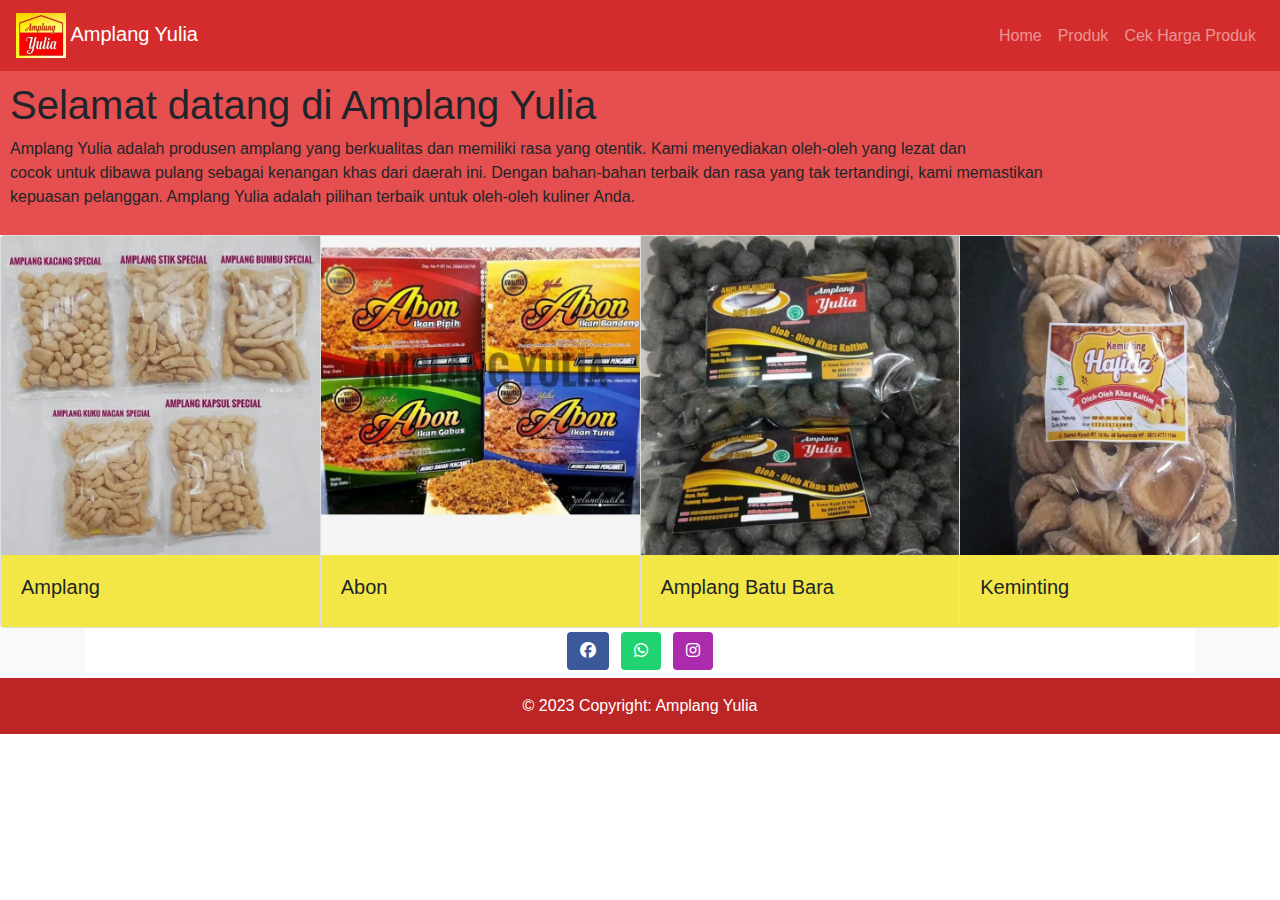
<file: index.html>
<!DOCTYPE html>
<html lang="en">
<head>
    <meta charset="UTF-8">
    <meta http-equiv="X-UA-Compatible" content="IE=edge">
    <meta name="viewport" content="width=device-width, initial-scale=1.0">
    <link href="https://cdn.jsdelivr.net/npm/bootstrap@5.3.2/dist/css/bootstrap.min.css" rel="stylesheet" integrity="sha384-T3c6CoIi6uLrA9TneNEoa7RxnatzjcDSCmG1MXxSR1GAsXEV/Dwwykc2MPK8M2HN" crossorigin="anonymous">
    <link rel="stylesheet" href="https://cdnjs.cloudflare.com/ajax/libs/font-awesome/6.2.0/css/all.min.css">
    <link rel="stylesheet" href="https://maxcdn.bootstrapcdn.com/bootstrap/4.5.2/css/bootstrap.min.css">
    <title>Amplang Yulia</title>
    <link rel="stylesheet" href="style.css">
</head>
<body>
  <nav class="navbar navbar-expand-lg navbar-dark">
    <a class="navbar-brand">
    <img src="logo amplang yulia.jpg" alt="" width="50" height="45">
    Amplang Yulia
    </a>
    <button class="navbar-toggler" type="button" data-toggle="collapse" data-target="#navbarNav">
        <span class="navbar-toggler-icon"></span>
    </button>
    <div class="collapse navbar-collapse" id="navbarNav">
        <ul class="navbar-nav ml-auto">
            <li class="nav-item">
                <a class="nav-link" href="index.html">Home</a>
            </li>
            <li class="nav-item">
                <a class="nav-link" href="index2.html">Produk</a>
            </li>
            <li class="nav-item">
                <a class="nav-link" href="index3.html">Cek Harga Produk</a>
            </li>
        </ul>
    </div>
</nav>
    <!--Container Judul-->
    <div class="container-fluid">
    <!-- Isi kontainer di sini -->
    <h1>Selamat datang di Amplang Yulia</h1>
    <p>Amplang Yulia adalah produsen amplang yang berkualitas dan memiliki rasa yang otentik. Kami menyediakan oleh-oleh yang lezat dan <br> cocok untuk dibawa pulang sebagai kenangan khas dari daerah ini. Dengan bahan-bahan terbaik dan rasa yang tak tertandingi, kami memastikan <br> kepuasan pelanggan. Amplang Yulia adalah pilihan terbaik untuk oleh-oleh kuliner Anda.</p>
    </div>

    <!--Image Produk Amplang-->

    <div class="card-group">
      <div class="card">
        <img src="amplang.jpeg" class="card-img-top" alt="...">
        <div class="card-body">
        <div class="text">
          <h5>Amplang</h5>
        </div>
        </div>
      </div>
      <div class="card">
        <img src="abon yulia.jpg" class ="card-img-top" alt="...">
        <div class="card-body">
        <div class="text">
          <h5>Abon</h5>
        </div>
        </div>
      </div>
      <div class="card">
        <img src="amplang7.jpg" class="card-img-top" alt="...">
        <div class="card-body">
        <div class="text">
          <h5>Amplang Batu Bara</h5>
        </div>
        </div>
      </div>
      <div class="card">
          <img src="amplang9.jpg" class="card-img-top" alt="...">
          <div class="card-body">
          <div class="text">
            <h5>Keminting</h5>
          </div>
          </div>
        </div>
    </div>


    <!--Footer-->
    <footer class="bg-light text-center text-white">
      <!-- Grid container -->
      <div class="container custom-container">
        <!-- Section: Social media -->
        <section class="mb-1" style="background-color:rgb(255, 255, 255);">
          <!-- Facebook -->
          <a
            class="btn text-white btn-floating m-1"
            style="background-color: #3b5998;"
            href="https://www.facebook.com/TokoAmplangYulia/"
            role="button"
            ><i class="fab fa-facebook"></i
          ></a>
          
          <!-- WhatsApp -->
          <a
            class="btn text-white btn-floating m-1"
            style="background-color: #21d271;"
            href="https://wa.me/+6282215316464"
            role="button"
            ><i class="fab fa-whatsapp"></i
          ></a>

          <!-- Instagram -->
          <a
            class="btn text-white btn-floating m-1"
            style="background-color: #ac2bac;"
            href="https://www.instagram.com/azwa_catering789/"
            role="button"
            ><i class="fab fa-instagram"></i
          ></a>
        </section>
        <!-- Section: Social media -->
      </div>
      <!-- Grid container -->
    
      <!-- Copyright -->
      <div class="text-center p-3" style="background-color: rgb(188, 37, 37);">
        © 2023 Copyright:
        <a class="text-white" href="">Amplang Yulia</a>
      </div>
      <!-- Copyright -->
    </footer>

    <script src="https://cdn.jsdelivr.net/npm/bootstrap@5.3.2/dist/js/bootstrap.bundle.min.js" integrity="sha384-C6RzsynM9kWDrMNeT87bh95OGNyZPhcTNXj1NW7RuBCsyN/o0jlpcV8Qyq46cDfL" crossorigin="anonymous"></script>
    <script src="https://code.jquery.com/jquery-3.5.1.slim.min.js"></script>
    <script src="https://cdn.jsdelivr.net/npm/@popperjs/core@2.11.6/dist/umd/popper.min.js"></script>
    <script src="https://maxcdn.bootstrapcdn.com/bootstrap/4.5.2/js/bootstrap.min.js"></script>
</body>
</html>
</file>
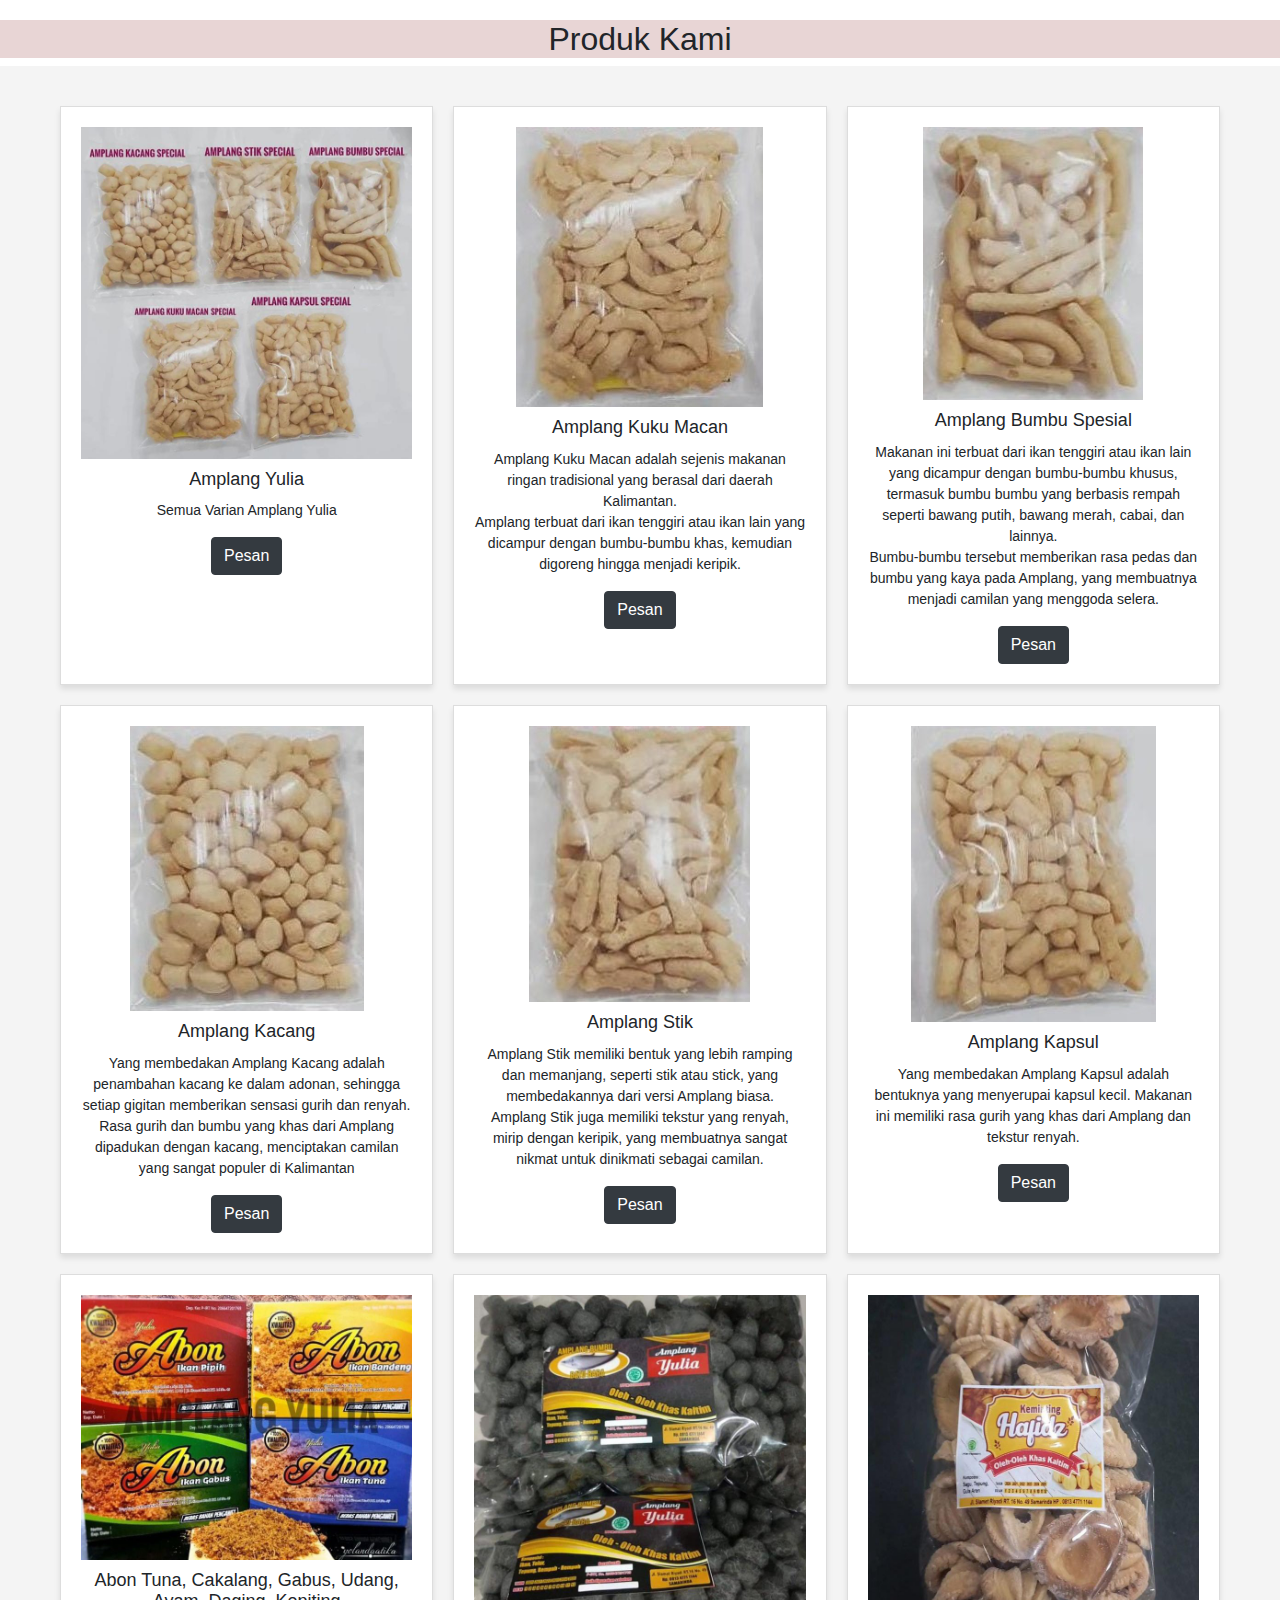
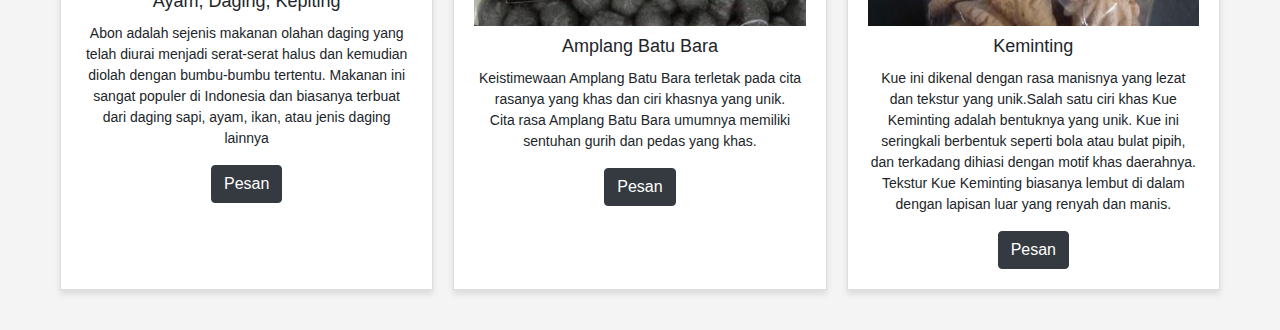
<file: index2.html>
<!DOCTYPE html>
<html lang="en">
<head>
    <meta charset="UTF-8">
    <meta http-equiv="X-UA-Compatible" content="IE=edge">
    <meta name="viewport" content="width=device-width, initial-scale=1.0">
    <link href="https://cdn.jsdelivr.net/npm/bootstrap@5.3.2/dist/css/bootstrap.min.css" rel="stylesheet" integrity="sha384-T3c6CoIi6uLrA9TneNEoa7RxnatzjcDSCmG1MXxSR1GAsXEV/Dwwykc2MPK8M2HN" crossorigin="anonymous">
    <link rel="stylesheet" href="https://cdnjs.cloudflare.com/ajax/libs/font-awesome/6.2.0/css/all.min.css">
    <link rel="stylesheet" href="https://maxcdn.bootstrapcdn.com/bootstrap/4.5.2/css/bootstrap.min.css">
    <title>Produk Amplang Yulia</title>
    <link rel="stylesheet" href="style produk.css">
</head>
<body>

    <div class="container-fluid">
        <h2>Produk Kami</h2>
    </div>
    <section class="produk-section">
        <div class="container">
            <div class="produk-grid">
                <div class="produk-card">
                    <img src="amplang.jpeg" alt="Produk 1">
                    <h3>Amplang Yulia</h3>
                    <p>Semua Varian Amplang Yulia</p>
                    <a href="index3.html"><button type="button" class="btn btn-dark">Pesan</button></a>
                </div>
                <div class="produk-card">
                    <img src="amplang1.jpeg" alt="Produk 2">
                    <h3>Amplang Kuku Macan</h3>
                    <p>Amplang Kuku Macan adalah sejenis makanan ringan tradisional yang berasal dari daerah Kalimantan. <br>
                        Amplang terbuat dari ikan tenggiri atau ikan lain yang dicampur dengan bumbu-bumbu khas, kemudian digoreng hingga menjadi keripik.</p>
                        <a href="index3.html"><button type="button" class="btn btn-dark">Pesan</button></a>
                </div>
                <div class="produk-card">
                    <img src="amplang2.jpeg" alt="Produk 3">
                    <h3>Amplang Bumbu Spesial</h3>
                    <p>Makanan ini terbuat dari ikan tenggiri atau ikan lain yang dicampur dengan bumbu-bumbu khusus, termasuk bumbu bumbu yang berbasis rempah seperti bawang putih, bawang merah, cabai, dan lainnya. <br>
                    Bumbu-bumbu tersebut memberikan rasa pedas dan bumbu yang kaya pada Amplang, yang membuatnya menjadi camilan yang menggoda selera.</p>
                    <a href="index3.html"><button type="button" class="btn btn-dark">Pesan</button></a>
                </div>
                <div class="produk-card">
                    <img src="amplang3.jpeg" alt="Produk 4">
                    <h3>Amplang Kacang</h3>
                    <p> Yang membedakan Amplang Kacang adalah penambahan kacang ke dalam adonan, sehingga setiap gigitan memberikan sensasi gurih dan renyah. <br>
                        Rasa gurih dan bumbu yang khas dari Amplang dipadukan dengan kacang, menciptakan camilan yang sangat populer di Kalimantan</p>
                        <a href="index3.html"><button type="button" class="btn btn-dark">Pesan</button></a>
                </div>
                <div class="produk-card">
                    <img src="amplang4.jpeg" alt="Produk 5">
                    <h3>Amplang Stik</h3>
                    <p>Amplang Stik memiliki bentuk yang lebih ramping dan memanjang, seperti stik atau stick, yang membedakannya dari versi Amplang biasa. <br>
                        Amplang Stik juga memiliki tekstur yang renyah, mirip dengan keripik, yang membuatnya sangat nikmat untuk dinikmati sebagai camilan.</p>
                        <a href="index3.html"><button type="button" class="btn btn-dark">Pesan</button></a>
                </div>
                <div class="produk-card">
                    <img src="amplang5.jpeg" alt="Produk 6">
                    <h3>Amplang Kapsul</h3>
                    <p>Yang membedakan Amplang Kapsul adalah bentuknya yang menyerupai kapsul kecil. Makanan ini memiliki rasa gurih yang khas dari Amplang dan tekstur renyah.</p>
                    <a href="index3.html"><button type="button" class="btn btn-dark">Pesan</button></a>
                </div>
                <div class="produk-card">
                    <img src="amplang6.jpg" alt="Produk 7">
                    <h3>Abon Tuna, Cakalang, Gabus, Udang, Ayam, Daging, Kepiting</h3>
                    <p>Abon adalah sejenis makanan olahan daging yang telah diurai menjadi serat-serat halus dan kemudian diolah dengan bumbu-bumbu tertentu. Makanan ini sangat populer di Indonesia dan biasanya terbuat dari daging sapi, ayam, ikan, atau jenis daging lainnya</p>
                    <a href="index3.html"><button type="button" class="btn btn-dark">Pesan</button></a>
                </div>
                <div class="produk-card">
                    <img src="amplang7.jpg" alt="Produk 8">
                    <h3>Amplang Batu Bara</h3>
                    <p>Keistimewaan Amplang Batu Bara terletak pada cita rasanya yang khas dan ciri khasnya yang unik. <br>
                        Cita rasa Amplang Batu Bara umumnya memiliki sentuhan gurih dan pedas yang khas.</p>
                        <a href="index3.html"><button type="button" class="btn btn-dark">Pesan</button></a>
                </div>
                <div class="produk-card">
                    <img src="amplang9.jpg" alt="Produk 9">
                    <h3>Keminting</h3>
                    <p>Kue ini dikenal dengan rasa manisnya yang lezat dan tekstur yang unik.Salah satu ciri khas Kue Keminting adalah bentuknya yang unik. Kue ini seringkali berbentuk seperti bola atau bulat pipih, <br> 
                    dan terkadang dihiasi dengan motif khas daerahnya. Tekstur Kue Keminting biasanya lembut di dalam dengan lapisan luar yang renyah dan manis. </p>
                    <a href="index3.html"><button type="button" class="btn btn-dark">Pesan</button></a>
                </div>
                
            </div>
        </div>
    </section>

    <script src="https://cdn.jsdelivr.net/npm/bootstrap@5.3.2/dist/js/bootstrap.bundle.min.js" integrity="sha384-C6RzsynM9kWDrMNeT87bh95OGNyZPhcTNXj1NW7RuBCsyN/o0jlpcV8Qyq46cDfL" crossorigin="anonymous"></script>
    <script src="https://code.jquery.com/jquery-3.5.1.slim.min.js"></script>
    <script src="https://cdn.jsdelivr.net/npm/@popperjs/core@2.11.6/dist/umd/popper.min.js"></script>
    <script src="https://maxcdn.bootstrapcdn.com/bootstrap/4.5.2/js/bootstrap.min.js"></script>
</body>
</html>
</file>
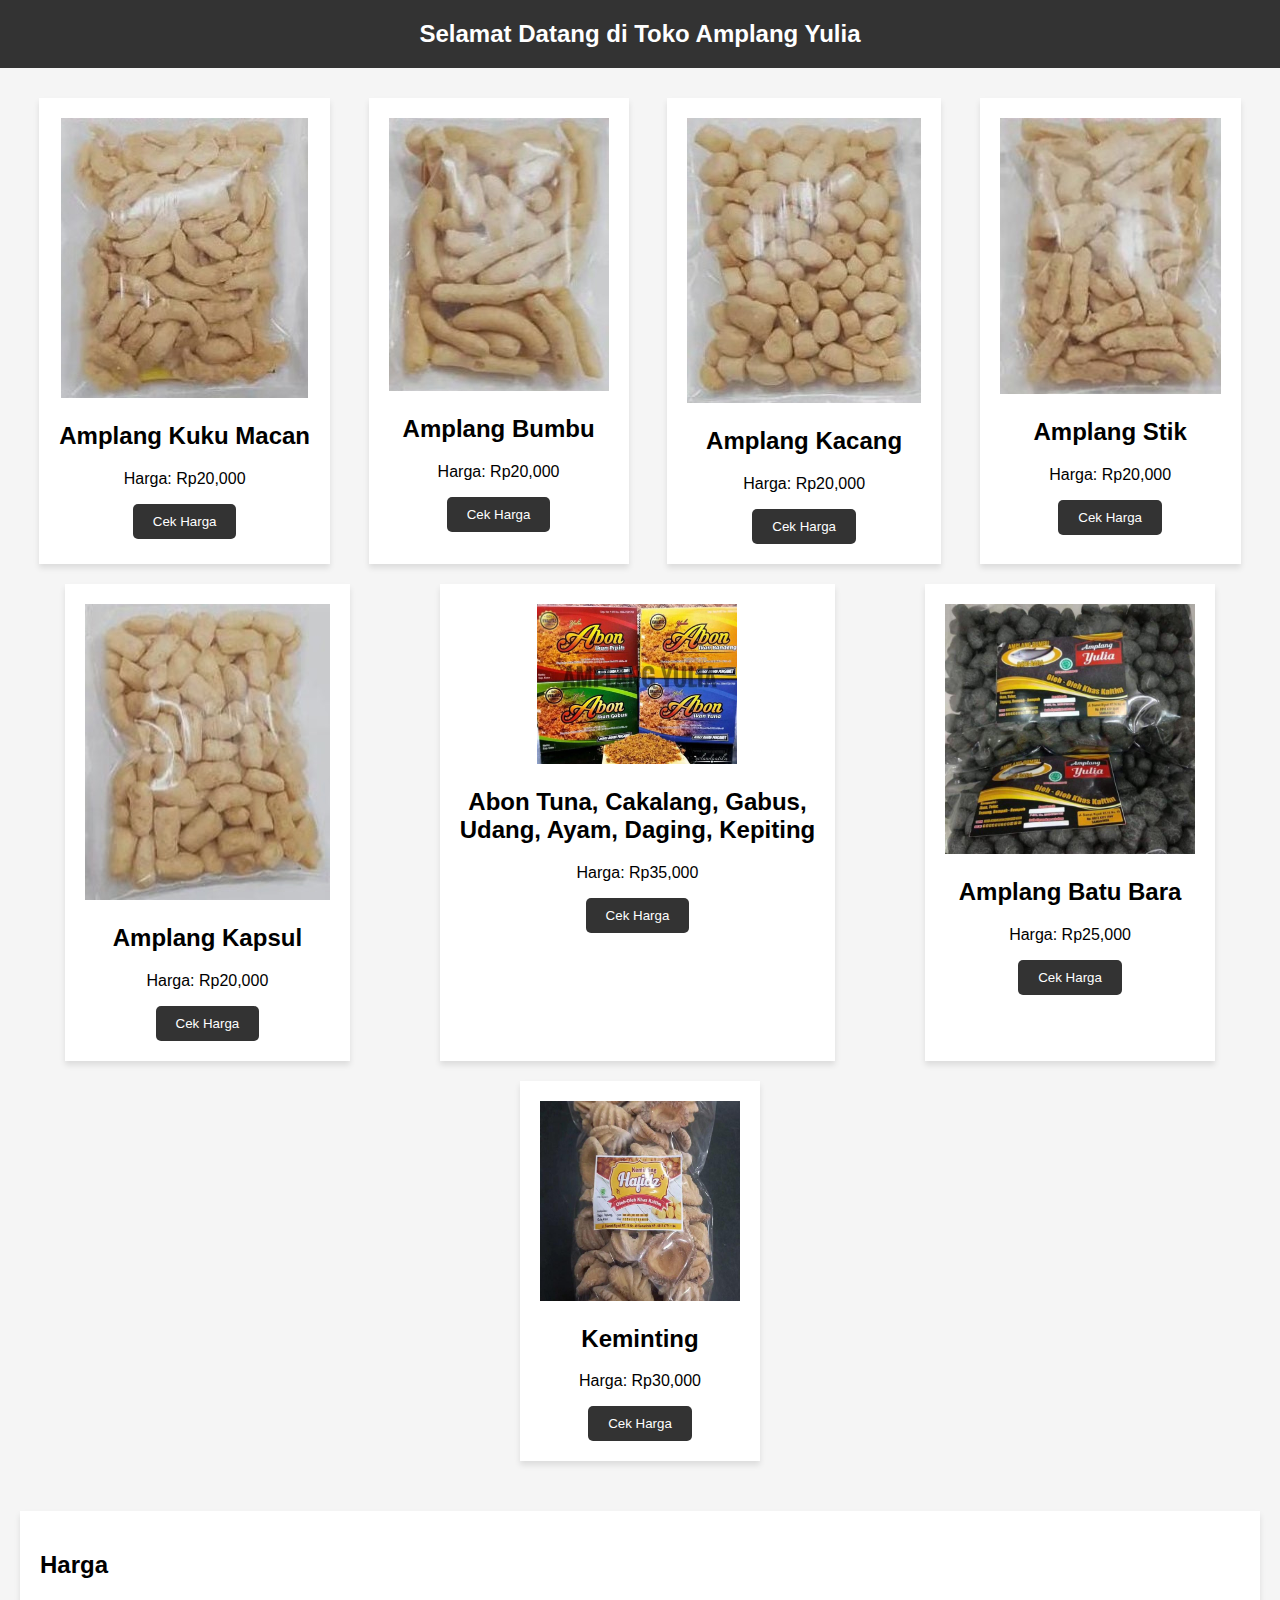
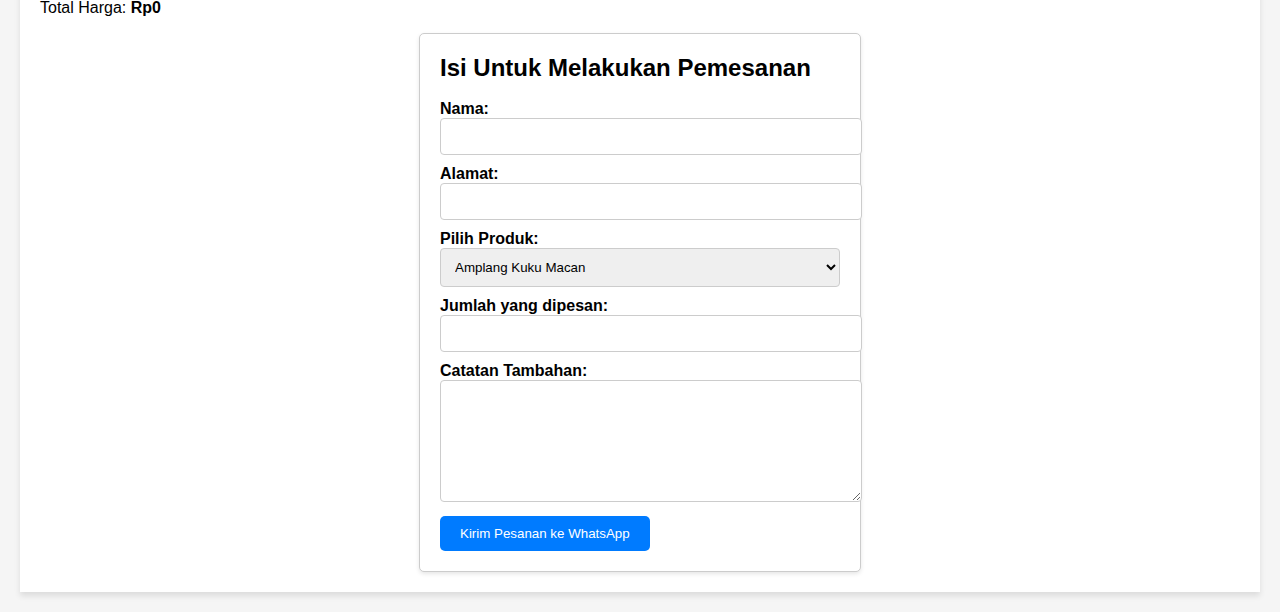
<file: index3.html>
<!DOCTYPE html>
<html lang="en">
<head>
    <meta charset="UTF-8">
    <meta http-equiv="X-UA-Compatible" content="IE=edge">
    <meta name="viewport" content="width=device-width, initial-scale=1.0">
    <link rel="stylesheet" href="style harga.css">
    <title>Amplang Yulia</title>
</head>
<body>
    <header>
        <h1>Selamat Datang di Toko Amplang Yulia</h1>
    </header>

    <section id="products">
        <div class="product">
            <img src="amplang1.jpeg" alt="Amplang 1">
            <h2>Amplang Kuku Macan</h2>
            <p>Harga: Rp20,000</p>
            <button class="buy-button" onclick="buyProduct(1)">Cek Harga</button>
        </div>
        <div class="product">
            <img src="amplang2.jpeg" alt="Amplang 2">
            <h2>Amplang Bumbu</h2>
            <p>Harga: Rp20,000</p>
            <button class="buy-button" onclick="buyProduct(2)">Cek Harga</button>
        </div>
        <div class="product">
            <img src="amplang3.jpeg" alt="Amplang 3">
            <h2>Amplang Kacang</h2>
            <p>Harga: Rp20,000</p>
            <button class="buy-button" onclick="buyProduct(3)">Cek Harga</button>
        </div>
        <div class="product">
            <img src="amplang4.jpeg" alt="Amplang 4">
            <h2>Amplang Stik</h2>
            <p>Harga: Rp20,000</p>
            <button class="buy-button" onclick="buyProduct(4)">Cek Harga</button>
        </div>
        <div class="product">
            <img src="amplang5.jpeg" alt="Amplang 5">
            <h2>Amplang Kapsul</h2>
            <p>Harga: Rp20,000</p>
            <button class="buy-button" onclick="buyProduct(5)">Cek Harga</button>
        </div>
        <div class="product">
            <img src="amplang6.jpg" alt="Amplang 5" width="200" height="">
            <h2>Abon Tuna, Cakalang, Gabus, <br> Udang, Ayam, Daging, Kepiting</h2>
            <p>Harga: Rp35,000</p>
            <button class="buy-button" onclick="buyProduct(6)">Cek Harga</button>
        </div>
        <div class="product">
            <img src="amplang7.jpg" alt="Amplang 5" width="250" height="">
            <h2>Amplang Batu Bara</h2>
            <p>Harga: Rp25,000</p>
            <button class="buy-button" onclick="buyProduct(7)">Cek Harga</button>
        </div>
        <div class="product">
            <img src="amplang9.jpg" alt="Amplang 5" width="200">
            <h2>Keminting</h2>
            <p>Harga: Rp30,000</p>
            <button class="buy-button" onclick="buyProduct(8)">Cek Harga</button>
        </div>
    </section>

    <section id="cart">
        <h2>Harga</h2>
        <ul id="cart-items">
        </ul>
        <p>Total Harga: <span id="total-price">Rp0</span></p>

        <div class="container">
            <h1>Isi Untuk Melakukan Pemesanan</h1> <br>
            <form id="order-form" action="javascript:void(0);">
                <div class="form-group">
                    <label for="nama">Nama:</label>
                    <input type="text" id="nama" name="nama" required>
                </div>
    
                <div class="form-group">
                    <label for="alamat">Alamat:</label>
                    <input type="text" id="alamat" name="alamat" required>
                </div>
    
                <div class="form-group">
                    <label for="produk">Pilih Produk:</label>
                    <select id="produk" name="produk">
                        <option value="Amplang Kuku Macan">Amplang Kuku Macan</option>
                        <option value="Amplang Bumbu">Amplang Bumbu Spesial</option>
                        <option value="Amplang Kacang">Amplang Kacang</option>
                        <option value="Amplang Stik">Amplang Stik</option>
                        <option value="Amplang Kapsul">Amplang Kapsul</option>
                        <option value="Amplang Batu Bara">Amplang Batu Bara</option>
                        <option value="Abon Tuna">Abon Tuna</option>
                        <option value="Abon Cakalang">Abon Cakalang</option>
                        <option value="Abon Gabus">Abon Gabus</option>
                        <option value="Abon Udang">Abon Udang</option>
                        <option value="Abon Ayam">Abon Ayam</option>
                        <option value="Abon Daging">Abon Daging</option>
                        <option value="Abon Kepiting">Abon Kepiting</option>
                    </select>
                </div>
    
                <div class="form-group">
                    <label for="jumlah">Jumlah yang dipesan:</label>
                    <input type="number" id="jumlah" name="jumlah" required>
                </div>
    
                <div class="form-group">
                    <label for="catatan">Catatan Tambahan:</label>
                    <textarea id="catatan" name="catatan"></textarea>
                </div>
    
                <button type="button" onclick="sendMessage()">Kirim Pesanan ke WhatsApp</button>
            </form>
        </div>
    </section>

    <script>
        function sendMessage() {
            const nama = document.getElementById("nama").value;
            const alamat = document.getElementById("alamat").value;
            const produk = document.getElementById("produk").value;
            const jumlah = document.getElementById("jumlah").value;
            const catatan = document.getElementById("catatan").value;

            const message = `Saya ingin memesan:%0A%0ANama: ${nama}%0AAlamat: ${alamat}%0AProduk: ${produk}%0AJumlah: ${jumlah}%0ACatatan: ${catatan}`;
            const whatsappURL = `https://api.whatsapp.com/send?phone=62895385976369&text=${message}`;

            // Mengarahkan pengguna ke WhatsApp dengan pesan yang telah disiapkan
            window.open(whatsappURL, "_blank");
        }
    </script>

    <script src="script.js"></script>
</body>
</html>
</file>
<file: style.css>
.navbar-expand-lg{
    background-color:rgb(212, 44, 44);
}
.navbar-toggler{
    background-color: rgb(212, 44, 44);
}
.navbar-brand{
    color: white;
}
.navbar-link{
    color: white;
}
.container-fluid{
    background-color:rgba(221, 26, 26, 0.767);
    text-align: left;
    padding: 10px;
}
.card-body{
    background-color:rgb(242, 231, 71);
}
.text{
    position: center;
}
</file>
<file: style harga.css>
body {
    font-family: Arial, sans-serif;
    margin: 0;
    padding: 0;
    background-color: #f4f4f4;
}

header {
    background-color: #333;
    color: white;
    text-align: center;
    padding: 20px;
}

h1 {
    margin: 0;
}

section#products {
    display: flex;
    justify-content: space-around;
    flex-wrap: wrap;
    padding: 20px;
}

.product {
    background-color: #fff;
    padding: 20px;
    margin: 10px;
    box-shadow: 0 4px 6px rgba(0, 0, 0, 0.1);
    text-align: center;
}

.product img {
    max-width: 100%;
}

.buy-button {
    background-color: #333;
    color: white;
    border: none;
    padding: 10px 20px;
    cursor: pointer;
}

.buy-button:hover {
    background-color: #555;
}

section#cart {
    background-color: #fff;
    padding: 20px;
    margin: 20px;
    box-shadow: 0 4px 6px rgba(0, 0, 0, 0.1);
}

#cart-items {
    list-style-type: none;
    padding: 0;
}

li {
    display: flex;
    justify-content: space-between;
    padding: 5px 0;
}

#total-price {
    font-weight: bold;
}


.container {
    max-width: 400px;
    margin: 0 auto;
    padding: 20px;
    background-color: #fff;
    border: 1px solid #ccc;
    border-radius: 5px;
    box-shadow: 0 2px 4px rgba(0, 0, 0, 0.1);
}

h1 {
    font-size: 24px;
}

.form-group {
    margin-bottom: 10px;
}

label {
    display: block;
    font-weight: bold;
}

input[type="text"],
input[type="number"],
select,
textarea {
    width: 100%;
    padding: 10px;
    border: 1px solid #ccc;
    border-radius: 4px;
}

textarea {
    height: 100px;
}

button {
    background-color: #007bff;
    color: #fff;
    border: none;
    padding: 10px 20px;
    border-radius: 5px;
    cursor: pointer;
}

button:hover {
    background-color: #0056b3;
}
body {
    font-family: Arial, sans-serif;
    background-color: #f5f5f5;
    
}
</file>
<file: style produk.css>
/* CSS Reset */
* {
    margin: 0;
    padding: 0;
    box-sizing: border-box;
}

body {
    font-family: Arial, sans-serif;
}

/* Styling for Produk Section */
.produk-section {
    background-color: #f4f4f4;
    padding: 40px 0;
}

.container {
    max-width: 1200px;
    margin: 0 auto;
    padding: 0 20px;
}

.section-title {
    text-align: center;
    margin-bottom: 30px;
    font-size: 28px;
}

.produk-grid {
    display: grid;
    grid-template-columns: repeat(auto-fill, minmax(300px, 1fr));
    gap: 20px;
}

.produk-card {
    background-color: #fff;
    border: 1px solid #ddd;
    padding: 20px;
    text-align: center;
    box-shadow: 0 4px 6px rgba(0, 0, 0, 0.1);
}

.produk-card img {
    max-width: 100%;
    height: auto;
}

.produk-card h3 {
    margin: 10px 0;
    font-size: 18px;
}

.produk-card p {
    font-size: 14px;
}
.container-fluid{
    text-align: center;
    margin-top: 20px;
    background-color: rgba(229, 207, 207, 0.875);
}
</file>
